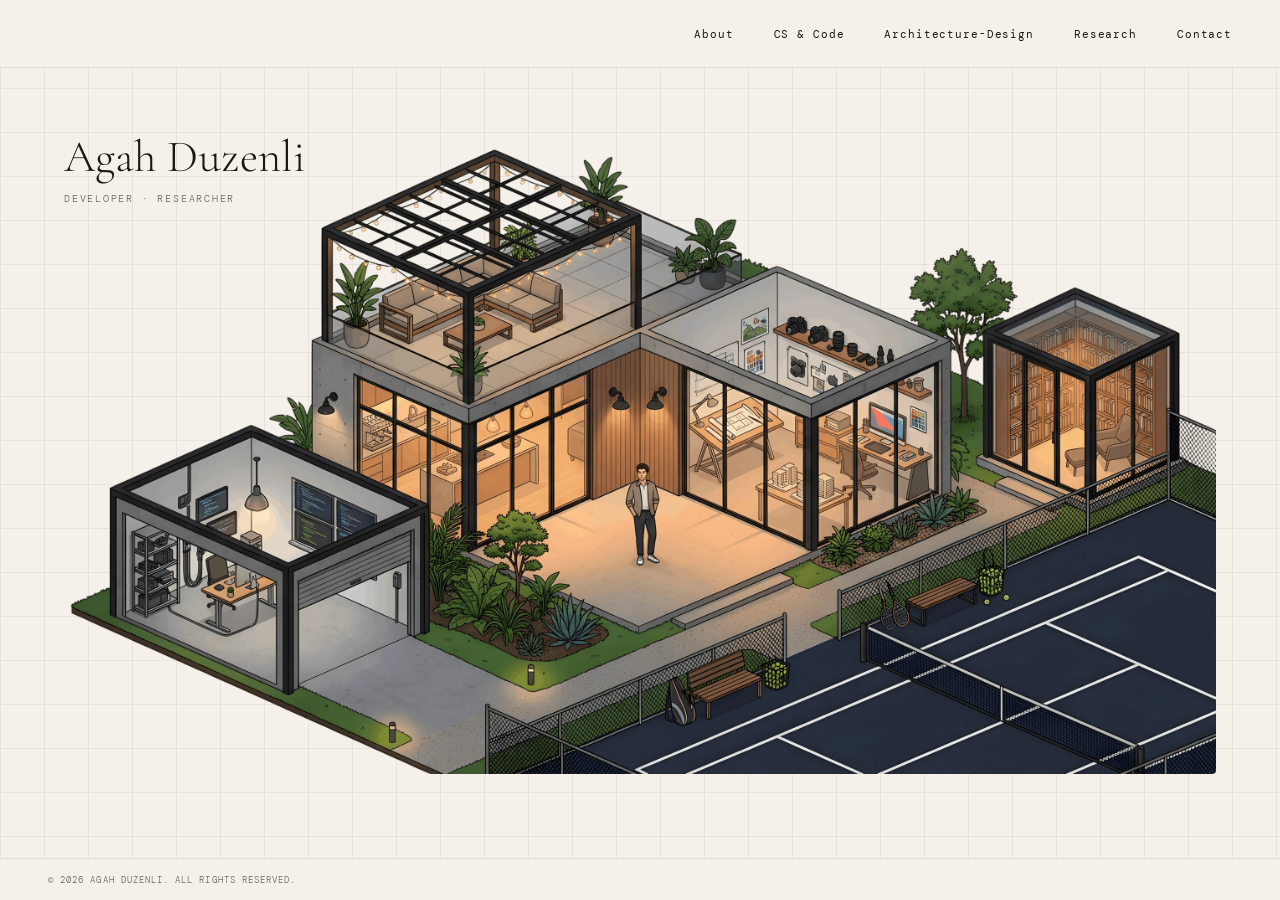
<file: index.html>
<!DOCTYPE html>
<html lang="en">
<head>
  <meta charset="UTF-8" />
  <meta name="viewport" content="width=device-width, initial-scale=1.0" />
  <title>Agah Duzenli</title>
  <link rel="preconnect" href="https://fonts.googleapis.com">
  <link rel="preconnect" href="https://fonts.gstatic.com" crossorigin>
  <link href="https://fonts.googleapis.com/css2?family=Cormorant+Garamond:wght@300;400;500&family=DM+Mono:wght@300;400&display=swap" rel="stylesheet">

  <!-- preload all hero image variants so hover states are instant -->
  <link rel="preload" as="image" href="assets/images/hero/idle.webp">
  <link rel="preload" as="image" href="assets/images/hero/hover-character.webp">
  <link rel="preload" as="image" href="assets/images/hero/hover-garage.webp">
  <link rel="preload" as="image" href="assets/images/hero/hover-library.webp">
  <link rel="preload" as="image" href="assets/images/hero/hover-studio.webp">
  <link rel="preload" as="image" href="assets/images/hero/hover-tennis.webp">

  <link rel="stylesheet" href="css/styles.css?v=2" />
</head>
<body>

  <!-- NAV -->
  <nav>
    <div class="nav-left">
      <span class="nav-name" id="nav-name"></span>
    </div>

    <button class="nav-toggle" id="nav-toggle" aria-label="Toggle menu" aria-expanded="false">
      <span></span><span></span><span></span>
    </button>

    <div class="nav-right" id="nav-right">
      <a href="#" data-target="about">About</a>
      <a href="#" data-target="cs">CS & Code</a>
      <a href="#" data-target="architecture-design">Architecture-Design</a>
      <a href="#" data-target="research">Research</a>
      <a href="#" id="contact-link" data-target="contact">Contact</a>
    </div>
  </nav>

  <!-- HERO -->
  <section class="hero" id="hero">

    <div class="hero-title" id="hero-title">
      <h1>Agah Duzenli</h1>
      <p>Developer · Researcher</p>
    </div>

    <div class="scene-wrapper" id="scene-wrapper">

      <img src="assets/images/hero/idle.webp" class="scene-base" id="scene-base" alt="Agah's creative compound" />

      <img src="assets/images/hero/hover-character.webp" class="scene-layer" id="layer-character" alt="" />
      <img src="assets/images/hero/hover-garage.webp"    class="scene-layer" id="layer-garage"    alt="" />
      <img src="assets/images/hero/hover-library.webp"   class="scene-layer" id="layer-library"   alt="" />
      <img src="assets/images/hero/hover-studio.webp"    class="scene-layer" id="layer-studio"    alt="" />
      <img src="assets/images/hero/hover-tennis.webp"    class="scene-layer" id="layer-tennis"    alt="" />

      <div class="hotspot" id="hs-character" data-label="About me"     data-target="about"        data-layer="layer-character"></div>
      <div class="hotspot" id="hs-house"     data-label="Architecture" data-target="architecture-design" data-layer="layer-studio"></div>
      <div class="hotspot" id="hs-studio"    data-label="Design"       data-target="architecture-design" data-layer="layer-studio"></div>
      <div class="hotspot" id="hs-garage"    data-label="CS & Code"    data-target="cs"                  data-layer="layer-garage"></div>
      <div class="hotspot" id="hs-library"   data-label="Research"     data-target="research"     data-layer="layer-library"></div>
      <div class="hotspot" id="hs-tennis"    data-label="Tennis"       data-target="tennis"       data-layer="layer-tennis"></div>

      <div class="tooltip" id="tooltip"></div>

    </div>

  </section>

  <!-- SIDE PANEL -->
  <div class="side-panel" id="side-panel">
    <button class="panel-close" id="panel-close" aria-label="Close">×</button>
    <div class="panel-inner" id="panel-content"></div>
  </div>

  <!-- FOOTER -->
  <footer>
    <p>© 2026 Agah Duzenli. All rights reserved.</p>
  </footer>

  <script src="js/script.js?v=4"></script>
</body>
</html>
</file>
<file: css/styles.css>
*, *::before, *::after { box-sizing: border-box; margin: 0; padding: 0; }

:root {
  --cream:        #f5f1ea;
  --cream-dark:   #ede8df;
  --ink:          #1a1814;
  --ink-light:    #6b6560;
  --amber:        #c8882a;
  --grid-line:    rgba(0,0,0,0.055);
  --grid-bg:
    linear-gradient(var(--grid-line) 1px, transparent 1px),
    linear-gradient(90deg, var(--grid-line) 1px, transparent 1px);
  --font-display: 'Cormorant Garamond', serif;
  --font-mono:    'DM Mono', monospace;
  --nav-h:        68px;
  --panel-w:      44%;
  --ease:         cubic-bezier(0.4, 0, 0.2, 1);
}

/* ─── BASE ────────────────────────────── */
html, body {
  height: 100%;
  overflow: hidden;
  background-color: var(--cream);
  background-image: var(--grid-bg);
  background-size: 44px 44px;
  color: var(--ink);
  font-family: var(--font-mono);
  font-weight: 300;
  -webkit-font-smoothing: antialiased;
}

/* ─── NAV ─────────────────────────────── */
nav {
  position: fixed;
  top: 0; left: 0; right: 0;
  z-index: 200;
  height: var(--nav-h);
  display: flex;
  align-items: center;
  justify-content: space-between;
  padding: 0 3rem;
  background: rgba(245,241,234,0.88);
  backdrop-filter: blur(14px);
  -webkit-backdrop-filter: blur(14px);
  border-bottom: 0.5px solid rgba(0,0,0,0.08);
}

.nav-name {
  font-family: var(--font-display);
  font-size: 1.15rem;
  font-weight: 500;
  letter-spacing: 0.02em;
  cursor: pointer;
  white-space: nowrap;
  opacity: 0;
  pointer-events: none;
  transition: color 0.2s, opacity 0.35s;
  user-select: none;
}
.nav-name.visible { opacity: 1; pointer-events: auto; }
.nav-name:hover { color: var(--amber); }

.nav-right {
  display: flex;
  align-items: center;
  gap: 2.5rem;
}
.nav-right a {
  font-size: 0.68rem;
  font-weight: 400;
  letter-spacing: 0.08em;
  color: var(--ink);
  text-decoration: none;
  transition: color 0.2s;
}
.nav-right a:hover,
.nav-right a.active { color: var(--amber); }

.nav-tabs {
  display: flex;
  align-items: center;
  gap: 0.25rem;
  margin-left: 1.5rem;
}
.nav-tab {
  display: flex;
  align-items: center;
  gap: 0.5rem;
  font-size: 0.6rem;
  letter-spacing: 0.08em;
  color: var(--ink-light);
  padding: 4px 10px;
  border: 0.5px solid rgba(0,0,0,0.12);
  border-radius: 2px;
  cursor: pointer;
  transition: color 0.2s, border-color 0.2s;
  user-select: none;
}
.nav-tab.active { color: var(--ink); border-color: rgba(0,0,0,0.25); }
.nav-tab:hover  { color: var(--ink); }
.tab-close {
  font-size: 0.5rem;
  opacity: 0.45;
  transition: opacity 0.15s;
  line-height: 1;
}
.tab-close:hover { opacity: 1; }

/* ─── NAV TOGGLE (mobile) ─────────────── */
.nav-toggle {
  display: none;
  flex-direction: column;
  justify-content: center;
  gap: 5px;
  width: 32px;
  height: 32px;
  background: none;
  border: none;
  cursor: pointer;
  padding: 0;
}
.nav-toggle span {
  display: block;
  width: 100%;
  height: 1px;
  background: var(--ink);
  transition: transform 0.25s var(--ease), opacity 0.25s;
}
.nav-toggle.open span:nth-child(1) { transform: translateY(6px) rotate(45deg); }
.nav-toggle.open span:nth-child(2) { opacity: 0; }
.nav-toggle.open span:nth-child(3) { transform: translateY(-6px) rotate(-45deg); }

/* ─── HERO ────────────────────────────── */
.hero {
  position: fixed;
  top: 0; left: 0; right: 0; bottom: 0;
  display: flex;
  flex-direction: column;
  align-items: center;
  justify-content: center;
  gap: 0.75rem;
  background-color: var(--cream);
  background-image: var(--grid-bg);
  background-size: 44px 44px;
  transition: right 0.48s var(--ease);
}
.hero.panel-open { right: var(--panel-w); }

/* ─── HERO TITLE ──────────────────────── */
.hero-title {
  position: relative;
  z-index: 2;
  height: 0%;
  width: min(90%, 2000px);
  pointer-events: none;
  transition: opacity 0.35s;
}
.hero-title.hidden { opacity: 0; }

.hero-title h1 {
  font-family: var(--font-display);
  font-size: clamp(2.2rem, 3.5vw, 3.8rem);
  font-weight: 300;
  line-height: 1.05;
  letter-spacing: 0.01em;
}
.hero-title p {
  font-size: 0.62rem;
  letter-spacing: 0.18em;
  text-transform: uppercase;
  color: var(--ink-light);
  margin-top: 0.7rem;
}

/* ─── SCENE ───────────────────────────── */
.scene-wrapper {
  position: relative;
  width: min(90%, 1200px);
}
.scene-base {
  width: 100%;
  display: block;
  border-radius: 4px;
}
.scene-layer {
  position: absolute;
  top: 0; left: 0;
  width: 100%;
  opacity: 0;
  transition: opacity 0.35s ease;
  pointer-events: none;
}
.scene-layer.visible { opacity: 1; }

/* ─── HOTSPOTS ────────────────────────── */
.hotspot {
  position: absolute;
  cursor: pointer;
  border-radius: 4px;
  min-width: 44px;
  min-height: 44px;
}
#hs-character { left: 45%; top: 50%; width: 10%; height: 20%; }
#hs-house     { left: 25%; top: 30%; width: 20%; height: 30%; }
#hs-studio    { left: 52%; top: 20%; width: 25%; height: 38%; }
#hs-garage    { left: 3%;  top: 45%; width: 30%; height: 40%; }
#hs-library   { left: 80%; top: 22%; width: 18%; height: 38%; }
#hs-tennis    { left: 52%; top: 62%; width: 46%; height: 36%; }

/* ─── TOOLTIP ─────────────────────────── */
.tooltip {
  position: absolute;
  background: var(--ink);
  color: var(--cream);
  font-size: 0.6rem;
  letter-spacing: 0.12em;
  text-transform: uppercase;
  padding: 5px 10px;
  border-radius: 2px;
  pointer-events: none;
  opacity: 0;
  transition: opacity 0.15s;
  white-space: nowrap;
  z-index: 10;
  transform: translate(-50%, -130%);
}
.tooltip.visible { opacity: 1; }

/* ─── SIDE PANEL ──────────────────────── */
.side-panel {
  position: fixed;
  top: var(--nav-h); right: 0; bottom: 0;
  width: var(--panel-w);
  background-color: var(--cream-dark);
  background-image: var(--grid-bg);
  background-size: 44px 44px;
  border-left: 0.5px solid rgba(0,0,0,0.1);
  transform: translateX(100%);
  transition: transform 0.48s var(--ease);
  overflow-y: auto;
  z-index: 100;
  overscroll-behavior: contain;
}
.side-panel.open { transform: translateX(0); }
.side-panel::-webkit-scrollbar { width: 3px; }
.side-panel::-webkit-scrollbar-thumb { background: rgba(0,0,0,0.1); border-radius: 2px; }

.panel-inner {
  padding: 2.5rem 3.5rem 4rem;
}

.panel-close {
  position: absolute;
  top: 1.5rem;
  right: 1.5rem;
  width: 32px;
  height: 32px;
  border: 0.5px solid rgba(0,0,0,0.15);
  border-radius: 2px;
  background: transparent;
  color: var(--ink-light);
  font-size: 1.2rem;
  line-height: 1;
  cursor: pointer;
  transition: color 0.2s, border-color 0.2s;
}
.panel-close:hover { color: var(--ink); border-color: rgba(0,0,0,0.3); }

/* ─── PANEL CONTENT ───────────────────── */
.section-label {
  font-size: 0.58rem;
  letter-spacing: 0.2em;
  text-transform: uppercase;
  color: var(--amber);
  margin-bottom: 1.5rem;
}
.panel-inner h2 {
  font-family: var(--font-display);
  font-size: clamp(2.2rem, 3vw, 3.2rem);
  font-weight: 300;
  line-height: 1.1;
  margin-bottom: 1.8rem;
}
.section-body {
  font-size: 0.8rem;
  line-height: 2;
  color: var(--ink-light);
  margin-bottom: 1rem;
}
.project-grid {
  display: grid;
  grid-template-columns: repeat(2, 1fr);
  gap: 1.25rem;
  margin-top: 2.5rem;
}
.project-card { cursor: pointer; transition: transform 0.2s; }
.project-card:hover { transform: translateY(-3px); }
.project-thumb {
  width: 100%;
  aspect-ratio: 2/1;
  background: var(--cream);
  border: 0.5px solid rgba(0,0,0,0.1);
  border-radius: 3px;
  margin-bottom: 0.7rem;
  overflow: hidden;
}
.project-thumb img { width: 100%; height: 100%; object-fit: cover; }
.project-title { display: block; font-size: 0.72rem; letter-spacing: 0.05em; color: var(--ink); }
.project-meta  { display: block; font-size: 0.58rem; letter-spacing: 0.1em;  color: var(--ink-light); margin-top: 3px; }

.pub-list { margin-top: 2.5rem; }
.pub-item {
  display: flex;
  justify-content: space-between;
  align-items: baseline;
  padding: 1.2rem 0;
  border-bottom: 0.5px solid rgba(0,0,0,0.1);
  gap: 2rem;
  cursor: pointer;
  transition: opacity 0.2s;
}
.pub-item:first-child { border-top: 0.5px solid rgba(0,0,0,0.1); }
.pub-item:hover { opacity: 0.55; }
.pub-title { font-size: 0.78rem; letter-spacing: 0.03em; color: var(--ink); }
.pub-meta  { font-size: 0.58rem; letter-spacing: 0.1em;  color: var(--ink-light); white-space: nowrap; }

.contact-links { display: flex; flex-direction: column; margin-top: 2.5rem; }
.contact-links a {
  font-family: var(--font-display);
  font-size: clamp(1.4rem, 2.2vw, 2rem);
  font-weight: 300;
  color: var(--ink);
  text-decoration: none;
  padding: 1.1rem 0;
  border-bottom: 0.5px solid rgba(0,0,0,0.1);
  display: flex;
  justify-content: space-between;
  align-items: center;
  transition: color 0.2s, padding-left 0.2s;
}
.contact-links a:first-child { border-top: 0.5px solid rgba(0,0,0,0.1); }
.contact-links a:hover { color: var(--amber); padding-left: 0.4rem; }
.contact-links a::after { content: '↗'; font-size: 1rem; opacity: 0.45; }

/* ─── ABOUT PANEL ─────────────────────── */
.about-disciplines {
  display: flex;
  flex-wrap: wrap;
  gap: 0.5rem;
  margin: 1.8rem 0;
}
.about-disciplines span {
  font-size: 0.58rem;
  letter-spacing: 0.12em;
  text-transform: uppercase;
  color: var(--ink-light);
  border: 0.5px solid rgba(0,0,0,0.15);
  padding: 5px 10px;
  border-radius: 2px;
}

.about-meta {
  display: flex;
  flex-direction: column;
  border-top: 0.5px solid rgba(0,0,0,0.1);
  margin-bottom: 2rem;
}
.about-meta-row {
  display: grid;
  grid-template-columns: 110px 1fr;
  align-items: baseline;
  gap: 1rem;
  padding: 0.85rem 0;
  border-bottom: 0.5px solid rgba(0,0,0,0.1);
  font-size: 0.72rem;
  letter-spacing: 0.03em;
}
.about-meta-label {
  font-size: 0.58rem;
  letter-spacing: 0.14em;
  text-transform: uppercase;
  color: var(--ink-light);
}
.about-meta-row a {
  color: var(--ink);
  text-decoration: none;
  transition: color 0.2s;
}
.about-meta-row a:hover { color: var(--amber); }

.about-links {
  display: flex;
  gap: 1.5rem;
}
.about-links a {
  font-size: 0.62rem;
  letter-spacing: 0.12em;
  text-transform: uppercase;
  color: var(--ink);
  text-decoration: none;
  padding-bottom: 2px;
  border-bottom: 0.5px solid var(--ink);
  transition: color 0.2s, border-color 0.2s;
}
.about-links a:hover {
  color: var(--amber);
  border-color: var(--amber);
}

/* ─── FOOTER ──────────────────────────── */
footer {
  position: fixed;
  bottom: 0; left: 0; right: 0;
  z-index: 50;
  padding: 0.9rem 3rem;
  display: flex;
  align-items: center;
  background: rgba(245,241,234,0.88);
  backdrop-filter: blur(14px);
  -webkit-backdrop-filter: blur(14px);
  border-top: 0.5px solid rgba(0,0,0,0.08);
}
footer p {
  font-size: 0.55rem;
  letter-spacing: 0.12em;
  text-transform: uppercase;
  color: var(--ink-light);
}

/* ─── DESKTOP ─────────────────────────── */
@media (min-width: 1025px) {
  .hero { gap: 0.35rem; }
  .hero-title { transform: translateY(0.5rem); }
}

/* ─── TABLET ──────────────────────────── */
@media (max-width: 1024px) {
  :root { --panel-w: 58%; }
}

/* ─── MOBILE ──────────────────────────── */
@media (max-width: 768px) {
  :root { --panel-w: 100%; }

  nav { padding: 0 1.25rem; }

  .nav-toggle { display: flex; }

  .nav-right {
    position: fixed;
    top: var(--nav-h); left: 0; right: 0;
    flex-direction: column;
    align-items: stretch;
    gap: 0;
    background: rgba(245,241,234,0.97);
    backdrop-filter: blur(14px);
    -webkit-backdrop-filter: blur(14px);
    border-bottom: 0.5px solid rgba(0,0,0,0.08);
    transform: translateY(-8px);
    opacity: 0;
    pointer-events: none;
    transition: opacity 0.22s var(--ease), transform 0.22s var(--ease);
  }
  .nav-right.open {
    opacity: 1;
    pointer-events: auto;
    transform: translateY(0);
  }
  .nav-right a {
    padding: 1rem 1.25rem;
    font-size: 0.75rem;
    border-bottom: 0.5px solid rgba(0,0,0,0.06);
  }

  .panel-close { top: 1rem; right: 1.25rem; }

  .hero {
    justify-content: space-between;
    align-items: flex-start;
    padding-top: calc(var(--nav-h) + 2rem);
    padding-bottom: 0;
    gap: 0;
  }
  .hero.panel-open { right: 0; }

  .hero-title {
    margin-top: 10vh;
    width: auto;
    padding: 0 1.5rem;
  }
  .hero-title h1 { font-size: clamp(2.4rem, 11vw, 3.4rem); }

  .scene-wrapper {
    width: 100%;
    align-self: center;
    margin-bottom: 30%;
  }

  .tooltip { display: none; }

  .panel-inner { padding: 2rem 1.5rem 3rem; }
  .project-grid { grid-template-columns: 1fr; }
  .pub-item { flex-direction: column; gap: 0.25rem; }
  .pub-meta { white-space: normal; }
  .contact-links a { font-size: clamp(1.1rem, 5vw, 1.6rem); }
}

/* ─── SMALL PHONES ────────────────────── */
@media (max-width: 480px) {
  .hero-title h1 { font-size: clamp(2rem, 10vw, 2.8rem); }
  .panel-inner { padding: 4.5rem 1.1rem 3rem; }
  .panel-inner h2 { font-size: clamp(1.8rem, 7vw, 2.6rem); }
}
</file>
